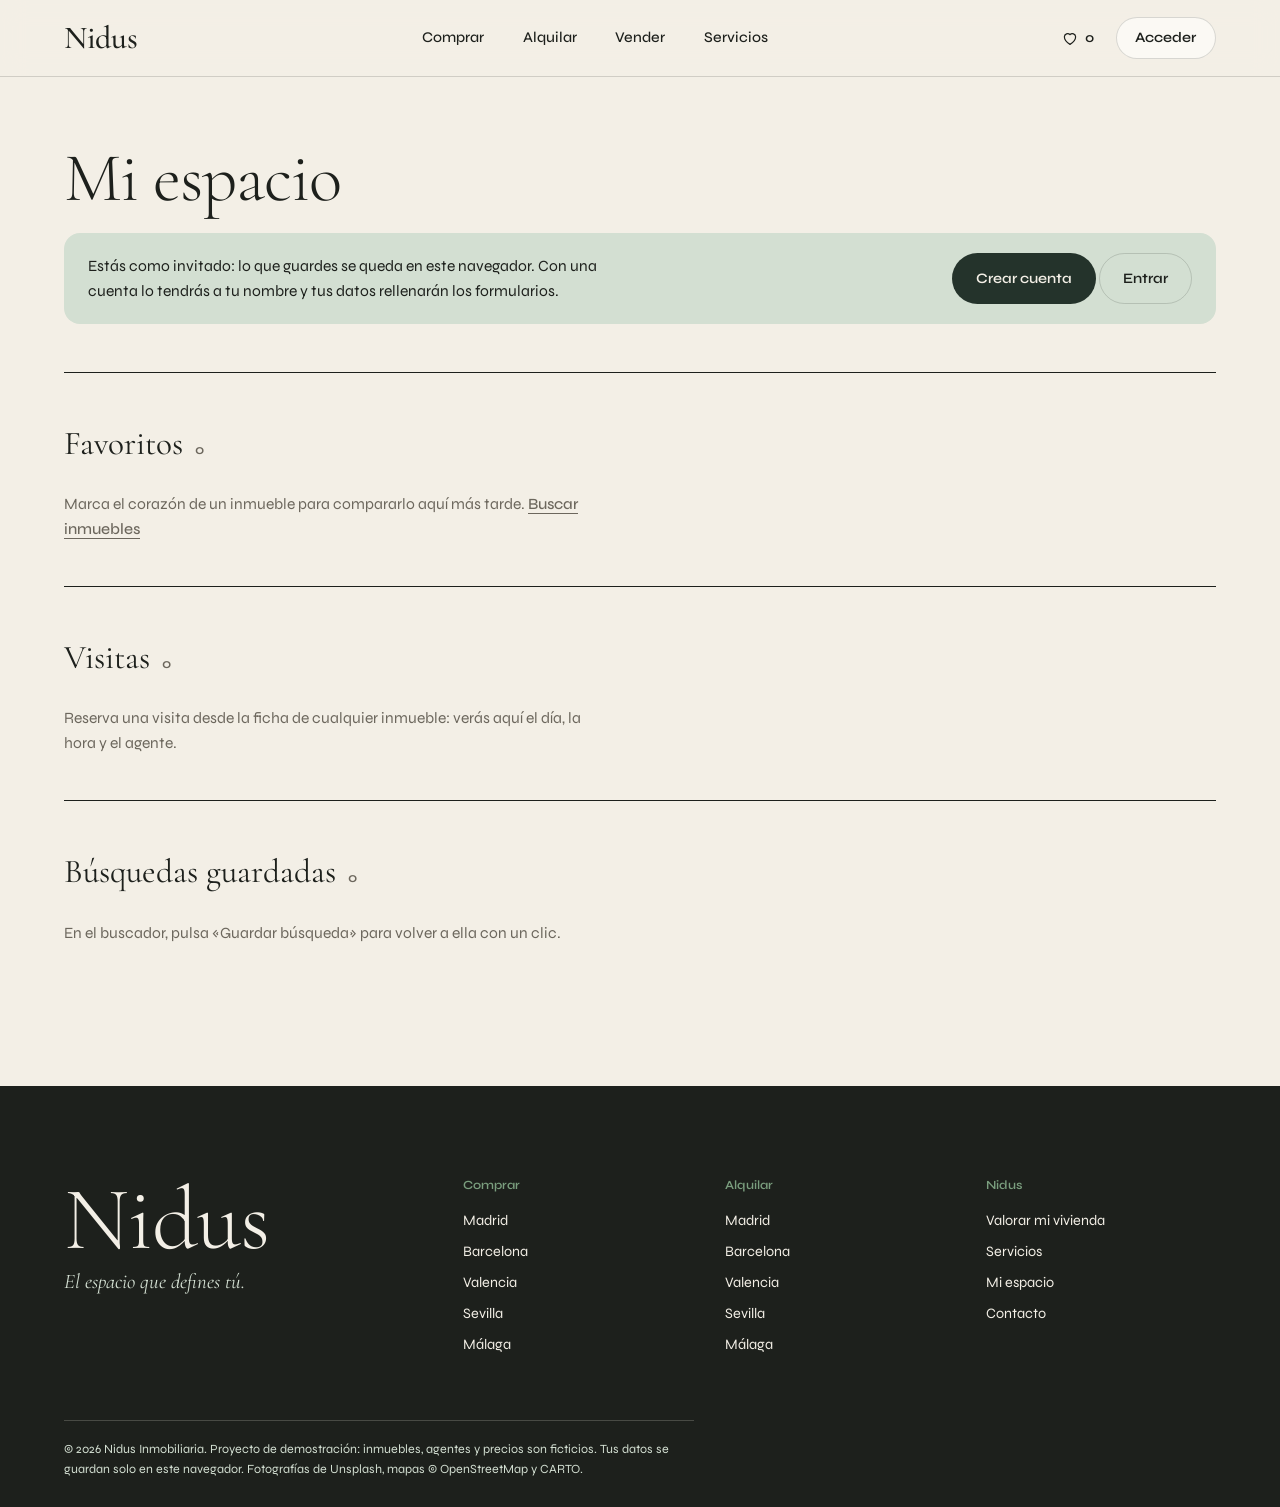
<file: mi-espacio.html>
<!DOCTYPE html>
<html lang="es">
<head>
  <meta charset="UTF-8">
  <meta name="viewport" content="width=device-width, initial-scale=1.0">
  <meta name="theme-color" content="#f3efe6">
  <link rel="icon" href="favicon.svg" type="image/svg+xml">
  <link rel="preload" href="fonts/cormorant-garamond-latin-wght-normal.woff2" as="font" type="font/woff2" crossorigin>
  <link rel="stylesheet" href="styles.css">
  <link rel="stylesheet" href="propiedad.css">
  <title>Mi espacio — Nidus</title>
</head>
<body data-pagina="espacio" data-cab="cab-fija">
  <div data-nidus="cabecera"></div>
  <main id="contenido" class="espacio"></main>
  <div data-nidus="pie"></div>
  <script src="datos.js"></script>
  <script src="app.js"></script>
  <script src="espacio.js"></script>
</body>
</html>
</file>
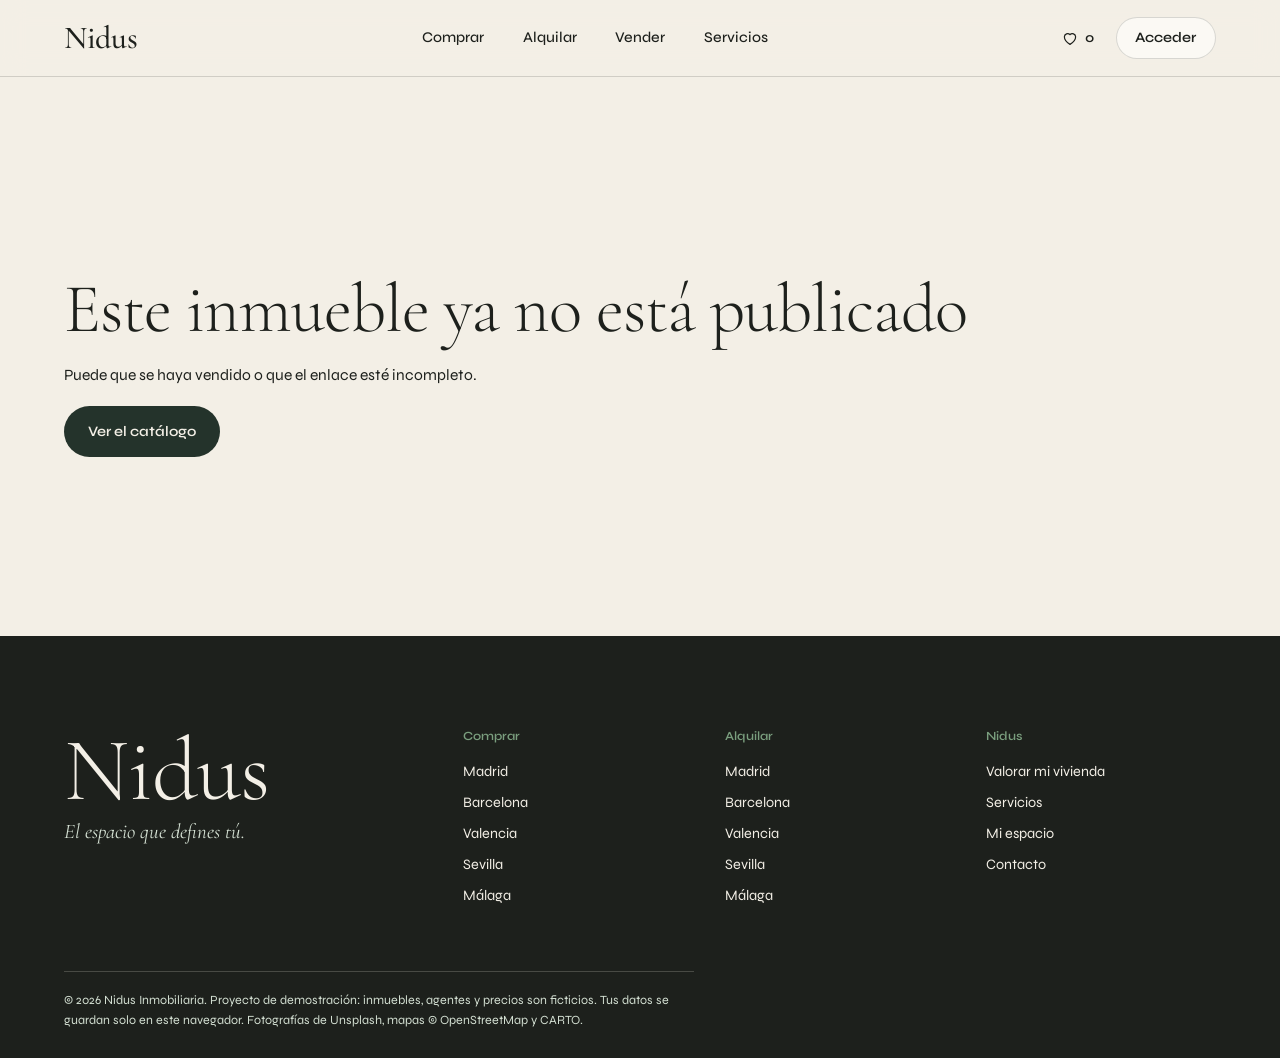
<file: propiedad.html>
<!DOCTYPE html>
<html lang="es">
<head>
  <meta charset="UTF-8">
  <meta name="viewport" content="width=device-width, initial-scale=1.0">
  <meta name="theme-color" content="#f3efe6">
  <link rel="icon" href="favicon.svg" type="image/svg+xml">
  <link rel="preload" href="fonts/cormorant-garamond-latin-wght-normal.woff2" as="font" type="font/woff2" crossorigin>
  <link rel="stylesheet" href="styles.css">
  <link rel="stylesheet" href="vendor/leaflet/leaflet.css">
  <link rel="stylesheet" href="propiedad.css">
  <title>Inmueble — Nidus</title>
</head>
<body data-pagina="propiedad" data-cab="cab-fija">
  <div data-nidus="cabecera"></div>
  <main id="contenido" class="ficha"></main>
  <div class="visor" id="visor" role="dialog" aria-modal="true" aria-label="Galería" hidden>
    <button type="button" class="visor-cerrar" data-v="cerrar">Cerrar</button>
    <button type="button" class="redondo visor-prev" data-v="-1" aria-label="Anterior">‹</button>
    <img id="visor-img" alt="">
    <button type="button" class="redondo visor-next" data-v="1" aria-label="Siguiente">›</button>
    <p class="visor-cuenta" id="visor-cuenta"></p>
  </div>
  <div data-nidus="pie"></div>
  <script src="vendor/leaflet/leaflet.js"></script>
  <script src="datos.js"></script>
  <script src="app.js"></script>
  <script src="propiedad.js"></script>
</body>
</html>
</file>
<file: styles.css>
/* NIDUS — lino, bosque y salvia. Cormorant Garamond + Syne */
@font-face{font-family:'Cormorant';font-weight:300 700;src:url('fonts/cormorant-garamond-latin-wght-normal.woff2') format('woff2');font-display:swap}
@font-face{font-family:'Cormorant';font-style:italic;font-weight:300 700;src:url('fonts/cormorant-garamond-latin-wght-italic.woff2') format('woff2');font-display:swap}
@font-face{font-family:'Syne';font-weight:400 800;src:url('fonts/syne-latin-wght-normal.woff2') format('woff2');font-display:swap}

:root{
  --crema:#f3efe6; --lino:#e7e0d2; --blanco:#fbf9f4;
  --tinta:#1d201c; --bosque:#24332b; --salvia:#7a9e7e; --salvia-clara:#d3dfd2; --piedra:#6c675d; --ocre:#a8823a;
  --raya:rgba(29,32,28,.16); --raya-clara:rgba(243,239,230,.2);
  --serif:'Cormorant','Cormorant Garamond',Georgia,serif;
  --sans:'Syne',system-ui,sans-serif;
  --suave:cubic-bezier(.19,1,.22,1);
  --margen:clamp(20px,5vw,84px);
  --cab:76px;
}
*,*::before,*::after{box-sizing:border-box;margin:0;padding:0}
html{-webkit-font-smoothing:antialiased;scroll-behavior:smooth;scroll-padding-top:calc(var(--cab) + 12px)}
body{font-family:var(--sans);font-size:.975rem;line-height:1.6;color:var(--tinta);background:var(--crema);overflow-x:hidden}
body.sin-scroll{overflow:hidden}
img{display:block;max-width:100%;background:var(--lino)}
img.sin-foto{background:repeating-linear-gradient(135deg,var(--lino) 0 14px,var(--salvia-clara) 14px 28px)}
a{color:inherit;text-decoration:none}
button{font:inherit;color:inherit;background:none;border:0;cursor:pointer}
ul,ol{list-style:none}
fieldset{border:0;min-width:0}
[hidden]{display:none!important}
::selection{background:var(--bosque);color:var(--crema)}
:focus-visible{outline:2px solid var(--bosque);outline-offset:3px;border-radius:2px}
.solo-lector{position:absolute;width:1px;height:1px;overflow:hidden;clip-path:inset(50%)}
.salto{position:fixed;top:-80px;left:16px;z-index:999;background:var(--bosque);color:var(--crema);padding:10px 16px}
.salto:focus{top:12px}

/* Tipografía */
.titular{font-family:var(--serif);font-weight:300;font-size:clamp(2.4rem,5.4vw,4.9rem);line-height:1;letter-spacing:-.015em}
.enlace{text-decoration:underline;text-decoration-thickness:1px;text-underline-offset:4px;font-weight:500}
.enlace:hover{color:var(--salvia)}
.enlace.peligro{color:#9b3a22}

/* Botones y campos */
.boton{display:inline-flex;align-items:center;justify-content:center;gap:.5em;padding:.9em 1.6em;border-radius:999px;font-weight:600;font-size:.9rem;border:1.5px solid transparent;transition:background .3s,color .3s,border-color .3s;white-space:nowrap}
.boton-oscuro{background:var(--bosque);color:var(--crema)}
.boton-oscuro:hover{background:var(--tinta)}
.boton-claro{background:var(--blanco);color:var(--tinta);border-color:var(--raya)}
.boton-claro:hover{background:var(--bosque);color:var(--crema);border-color:var(--bosque)}
.boton-linea{border-color:var(--raya)}
.boton-linea:hover{border-color:var(--tinta)}
.boton-ancho{width:100%}
.redondo{width:46px;height:46px;border-radius:50%;border:1.5px solid var(--raya);font-size:1.4rem;line-height:1;display:inline-grid;place-items:center;padding-bottom:3px;transition:background .3s,color .3s,opacity .3s}
.redondo:hover:not(:disabled){background:var(--bosque);color:var(--crema);border-color:var(--bosque)}
.redondo:disabled{opacity:.3;cursor:default}
label{display:block;font-size:.8rem;font-weight:600;color:var(--piedra)}
input:not([type=radio]):not([type=checkbox]):not([type=range]),select,textarea{display:block;width:100%;margin-top:6px;font:inherit;font-size:1rem;font-weight:500;color:var(--tinta);background:var(--blanco);border:1.5px solid var(--raya);border-radius:10px;padding:.72em .9em;transition:border-color .2s}
select{appearance:none;padding-right:2.4em;background:var(--blanco) url("data:image/svg+xml,%3Csvg xmlns='http://www.w3.org/2000/svg' width='12' height='8'%3E%3Cpath d='M1 1l5 5 5-5' fill='none' stroke='%231d201c' stroke-width='1.6'/%3E%3C/svg%3E") no-repeat right .95em center}
input:focus,select:focus,textarea:focus{outline:0;border-color:var(--bosque)}
textarea{resize:vertical}
legend{font-size:.8rem;font-weight:600;color:var(--piedra);margin-bottom:8px}
.fila-2{display:grid;grid-template-columns:1fr 1fr;gap:14px}
.form-error{color:#9b3a22;font-weight:600;font-size:.875rem}
.form-error:empty{display:none}
.marcas{display:flex;flex-wrap:wrap;gap:8px}
.marcas label{cursor:pointer}
.marcas input{position:absolute;opacity:0}
.marcas span{display:block;padding:.5em 1em;border:1.5px solid var(--raya);border-radius:999px;font-size:.85rem;color:var(--tinta);font-weight:500;transition:.2s}
.marcas input:checked + span{background:var(--bosque);color:var(--crema);border-color:var(--bosque)}
.marcas input:focus-visible + span{outline:2px solid var(--bosque);outline-offset:3px}

/* Cabecera */
.cab{position:fixed;inset:0 0 auto 0;height:var(--cab);z-index:400;display:flex;align-items:center;justify-content:space-between;gap:24px;padding:0 var(--margen);transition:transform .5s var(--suave),background .3s,box-shadow .3s}
.cab-solida,.cab-fija{background:rgba(243,239,230,.92);backdrop-filter:blur(12px);box-shadow:0 1px 0 var(--raya)}
.cab-oculta{transform:translateY(-100%)}
.logo{font-family:var(--serif);font-size:2rem;font-weight:500;letter-spacing:-.01em;line-height:1}
.cab-nav{display:flex;gap:clamp(18px,3vw,40px);font-weight:500;font-size:.925rem}
.cab-nav a{padding:6px 0;background:linear-gradient(currentColor,currentColor) no-repeat left bottom/0 1.5px;transition:background-size .5s var(--suave)}
.cab-nav a:hover,.cab-nav a[aria-current]{background-size:100% 1.5px}
.cab-acc{display:flex;align-items:center;gap:14px}
.cab-fav{display:inline-flex;align-items:center;gap:6px;font-weight:600;font-size:.85rem;padding:8px}
.cab-usuario{font-weight:600;padding:.6em 1.2em;border:1.5px solid var(--raya);border-radius:999px;font-size:.9rem}
.cab-usuario:hover{border-color:var(--tinta)}
.cab-acc .boton{padding:.6em 1.3em}
.cab-menu{display:none;width:44px;height:44px;position:relative}
.cab-menu span{position:absolute;left:11px;right:11px;height:1.5px;background:currentColor;transition:transform .4s var(--suave)}
.cab-menu span:first-child{top:18px}.cab-menu span:last-child{top:25px}
.cab-menu[aria-expanded=true] span:first-child{transform:translateY(3.5px) rotate(45deg)}
.cab-menu[aria-expanded=true] span:last-child{transform:translateY(-3.5px) rotate(-45deg)}

/* Hero */
.hero{min-height:100svh;display:grid;grid-template-columns:minmax(0,1.2fr) minmax(0,.8fr);gap:clamp(24px,5vw,80px);align-items:end;padding:calc(var(--cab) + 24px) var(--margen) clamp(28px,5vh,56px)}
.hero-titular{font-family:var(--serif);font-weight:300;font-size:clamp(3.4rem,9.2vw,9.4rem);line-height:.9;letter-spacing:-.03em}
.hero-titular span{display:block;overflow:hidden;padding:.06em .12em .14em 0;margin:-.06em 0 -.14em}
.hero-titular i{display:block;font-style:normal;transform:translateY(110%)}
.hero-titular span:last-child i{font-style:italic;padding-left:.6em}
.listo .hero-titular i{transform:none;transition:transform 1.3s var(--suave) .15s}
.listo .hero-titular span:last-child i{transition-delay:.3s}
.hero-entrada{max-width:44ch;margin:clamp(20px,3vh,36px) 0;color:var(--piedra);font-size:1.02rem}
.busca{background:var(--blanco);border:1.5px solid var(--raya);border-radius:22px;padding:8px;max-width:760px}
.busca-op{display:inline-flex;margin:4px 0 8px 4px}
.busca-op label,.segmento label{cursor:pointer}
.busca-op input,.segmento input{position:absolute;opacity:0}
.busca-op span,.segmento span{display:block;padding:.5em 1.15em;border-radius:999px;font-size:.875rem;color:var(--tinta);font-weight:600;transition:.25s}
.busca-op input:checked + span,.segmento input:checked + span{background:var(--bosque);color:var(--crema)}
.busca-op input:focus-visible + span,.segmento input:focus-visible + span{outline:2px solid var(--bosque);outline-offset:2px}
.busca-campos{display:grid;grid-template-columns:1.35fr 1fr 1fr auto;gap:6px;align-items:end}
.busca-campos label{padding:8px 12px 4px;font-size:.72rem}
.busca-campos select{border:0;background-color:transparent;padding:.3em 1.6em .5em 0;margin-top:0;font-weight:600;background-position:right 2px center;border-radius:0}
.busca-campos label + label{border-left:1.5px solid var(--raya)}
.busca-campos .boton{height:54px;min-width:150px}
.hero-arco{position:relative;aspect-ratio:10/13.4;max-height:calc(100svh - var(--cab) - 72px);width:100%;justify-self:end;border-radius:999px 999px 0 0;overflow:hidden;clip-path:inset(100% 0 0 0 round 999px 999px 0 0);transform:translateY(calc(var(--desp,0px) * -1))}
.listo .hero-arco{clip-path:inset(0 0 0 0 round 999px 999px 0 0);transition:clip-path 1.6s var(--suave) .2s}
.arco-capa{position:absolute;inset:0;opacity:0;transition:opacity 1.4s ease;pointer-events:none}
.arco-capa.activa{opacity:1;pointer-events:auto}
.arco-capa img{width:100%;height:100%;object-fit:cover;transform:scale(1.12);transition:transform 7s ease-out}
.arco-capa.activa img{transform:scale(1)}
.arco-capa figcaption{position:absolute;inset:auto 0 0 0;padding:70px 22px 20px;background:linear-gradient(transparent,rgba(29,32,28,.72));color:var(--crema);display:grid;gap:2px}
.arco-capa figcaption span:first-child{font-family:var(--serif);font-size:1.5rem;line-height:1.1}
.arco-capa figcaption span:last-child{font-size:.85rem;font-weight:500}
.arco-capa small{font-size:.8em;opacity:.8}

/* Bloques */
.bloque{padding:clamp(64px,10vw,140px) var(--margen)}
.bloque-cabeza{display:flex;justify-content:space-between;align-items:end;gap:24px;flex-wrap:wrap;margin-bottom:clamp(28px,4vw,56px)}
.bloque-dos{display:grid;grid-template-columns:minmax(0,.85fr) minmax(0,1.15fr);gap:clamp(32px,7vw,120px);align-items:start}
.bloque-dos > .titular,.bloque-dos > div:first-child{position:sticky;top:calc(var(--cab) + 24px)}
[data-rev]{opacity:0;transform:translateY(26px);transition:opacity .9s ease,transform 1.2s var(--suave);transition-delay:calc(var(--i,0) * 90ms)}
[data-rev].visto{opacity:1;transform:none}
[data-rev=titular]{opacity:1;transform:none;clip-path:inset(0 0 100% 0);transition:clip-path 1.3s var(--suave),translate 1.3s var(--suave);translate:0 .35em}
[data-rev=titular].visto{clip-path:inset(-10% -5% -20% -5%);translate:0 0}
[data-rev=tarjeta] .tarjeta-foto{clip-path:inset(100% 0 0 0);transition:clip-path 1.3s var(--suave);transition-delay:calc(var(--i,0) * 90ms)}
[data-rev=tarjeta].visto .tarjeta-foto{clip-path:inset(0)}
[data-rev=tarjeta] .tarjeta-foto img{transform:scale(1.25)}
[data-rev=tarjeta].visto .tarjeta-foto img{transform:scale(1)}
[data-rev=tarjeta].visto:hover .tarjeta-foto img,.tarjeta-activa[data-rev].visto .tarjeta-foto img{transform:scale(1.06)}
.ciudad[data-rev] .ciudad-foto{clip-path:inset(100% 0 0 0 round 999px 999px 0 0);transition:clip-path 1.5s var(--suave);transition-delay:calc(var(--i,0) * 110ms)}
.ciudad[data-rev].visto .ciudad-foto{clip-path:inset(0 round 999px 999px 0 0)}
.ciudad-foto img{scale:1.18;translate:0 var(--py,0px)}
.servicios li{transition:opacity .9s ease,transform 1.2s var(--suave),padding .6s var(--suave),background .4s;transition-delay:calc(var(--i,0) * 70ms),calc(var(--i,0) * 70ms),0s,0s}
.servicios li:hover{padding-left:18px;background:linear-gradient(90deg,var(--salvia-clara),transparent 70%)}
.boton{position:relative;overflow:hidden;isolation:isolate}
.boton-oscuro::before{content:'';position:absolute;inset:0;background:var(--salvia);border-radius:inherit;transform:translateY(101%);transition:transform .55s var(--suave);z-index:-1}
.boton-oscuro:hover::before{transform:none}
.boton-oscuro:hover{background:var(--bosque);color:var(--tinta)}
.telon{position:fixed;inset:0;z-index:2000;background:var(--bosque);transform-origin:top;transition:transform .7s var(--suave);pointer-events:none}
.telon.fuera{transform:scaleY(0)}
.telon.entra{transform-origin:bottom;transform:scaleY(1);transition-duration:.42s}
.cinta{overflow:hidden;border-block:1px solid var(--raya);padding:18px 0}
.cinta-pista{display:flex;width:max-content;animation:cinta 60s linear infinite}
.cinta:hover .cinta-pista{animation-play-state:paused}
.cinta span{font-family:var(--serif);font-style:italic;font-weight:300;font-size:clamp(1.6rem,3.4vw,3rem);line-height:1;padding:0 .6em;display:flex;align-items:center;gap:1.2em;white-space:nowrap}
.cinta span::after{content:'';width:.28em;height:.28em;border-radius:50%;background:var(--salvia)}
@keyframes cinta{to{transform:translateX(-50%)}}
.puntero{position:fixed;top:0;left:0;z-index:500;width:86px;height:86px;margin:-43px 0 0 -43px;border-radius:50%;background:var(--bosque);color:var(--crema);display:grid;place-items:center;font-size:.8rem;font-weight:600;pointer-events:none;scale:0;transition:scale .45s var(--suave)}
.puntero.activo{scale:1}
.tas-cifra b{font-weight:300;font-variant-numeric:tabular-nums}
.opinion p{transition:opacity .5s,translate .7s var(--suave)}
.opinion.cambia p,.opinion.cambia footer{opacity:0;translate:0 14px}
.opinion footer{transition:opacity .5s .08s,translate .7s var(--suave) .08s}

/* Tarjetas */
.tarjeta{position:relative;display:grid;gap:14px;align-content:start}
.tarjeta-foto{display:block;overflow:hidden;border-radius:6px;aspect-ratio:4/3}
.tarjeta-foto img{width:100%;height:100%;object-fit:cover;transition:transform 1.4s var(--suave)}
.tarjeta:hover .tarjeta-foto img,.tarjeta-activa .tarjeta-foto img{transform:scale(1.06)}
.fav{position:absolute;top:12px;right:12px;width:40px;height:40px;border-radius:50%;background:rgba(251,249,244,.92);display:grid;place-items:center;color:var(--tinta);transition:transform .3s var(--suave),background .3s,color .3s;z-index:2}
.fav:hover{transform:scale(1.1)}
.fav[aria-pressed=true]{background:var(--bosque);color:var(--crema)}
.fav[aria-pressed=true] path{fill:currentColor}
.tarjeta-lugar{font-size:.8rem;color:var(--piedra);font-weight:500}
.tarjeta-titulo{font-family:var(--serif);font-weight:500;font-size:1.55rem;line-height:1.1;margin:2px 0 6px}
.tarjeta-titulo a::after{content:'';position:absolute;inset:0;z-index:1}
.tarjeta-datos{display:flex;gap:14px;font-size:.85rem;color:var(--piedra)}
.tarjeta-datos span + span{padding-left:14px;border-left:1px solid var(--raya)}
.tarjeta-precio{display:flex;justify-content:space-between;align-items:baseline;margin-top:10px;padding-top:10px;border-top:1px solid var(--raya);font-weight:700;font-size:1.1rem}
.tarjeta-precio small{font-weight:500;font-size:.8rem;color:var(--piedra)}
.tarjeta-op{font-size:.75rem;font-weight:600;color:var(--piedra)}
.tarjeta-cuerpo{transition:transform .5s var(--suave)}
.rejilla{display:grid;grid-template-columns:repeat(2,minmax(0,1fr));gap:36px 24px}
.rejilla-3{grid-template-columns:repeat(3,minmax(0,1fr))}

/* Carril de destacados */
.carril-nav{display:flex;align-items:center;gap:10px}
.carril-nav .enlace{margin-left:14px}
.carril{display:grid;grid-auto-flow:column;grid-auto-columns:clamp(270px,29vw,420px);gap:24px;overflow-x:auto;scroll-snap-type:x mandatory;scrollbar-width:none;margin:0 calc(var(--margen) * -1);padding:4px var(--margen) 8px;scroll-padding:0 var(--margen)}
.carril::-webkit-scrollbar{display:none}
.carril .tarjeta{scroll-snap-align:start}
.carril .tarjeta-foto{aspect-ratio:4/4.6}

/* Ciudades */
.ciudades{display:grid;grid-template-columns:repeat(5,minmax(0,1fr));gap:clamp(12px,2vw,28px)}
.ciudad{display:grid;gap:4px}
.ciudad:nth-child(even){margin-top:clamp(24px,5vw,72px)}
.ciudad-foto{display:block;border-radius:999px 999px 0 0;overflow:hidden;aspect-ratio:10/14;margin-bottom:12px}
.ciudad-foto img{width:100%;height:100%;object-fit:cover;transition:transform 1.6s var(--suave)}
.ciudad:hover img{transform:scale(1.08)}
.ciudad-nombre{font-family:var(--serif);font-size:clamp(1.5rem,2.4vw,2.2rem);line-height:1}
.ciudad-dato{font-size:.82rem;color:var(--piedra)}

/* Servicios */
.servicios{border-top:1.5px solid var(--tinta);counter-reset:s}
.servicios li{display:grid;grid-template-columns:minmax(0,.8fr) minmax(0,1fr);gap:12px 32px;padding:26px 0;border-bottom:1px solid var(--raya)}
.servicios h3{font-family:var(--serif);font-weight:500;font-size:clamp(1.5rem,2.3vw,2rem);line-height:1.1}
.servicios p{color:var(--piedra)}

/* Tasación */
.tasacion{background:var(--bosque);color:var(--crema);padding:clamp(64px,9vw,128px) var(--margen);display:grid;grid-template-columns:minmax(0,1fr) minmax(0,1fr);gap:clamp(32px,7vw,120px);align-items:start}
.tasacion-texto > p{max-width:42ch;margin-top:24px;color:var(--salvia-clara)}
.tasacion-resultado{display:grid;gap:6px;margin-top:clamp(28px,5vw,64px);padding-top:24px;border-top:1px solid var(--raya-clara)}
.tas-cifra{font-family:var(--serif);font-weight:300;font-size:clamp(2.2rem,4.6vw,4.2rem);line-height:1;letter-spacing:-.02em}
.tas-cifra i{font-size:.45em;margin:0 .5em;color:var(--salvia)}
.tas-detalle{font-size:.875rem;color:var(--salvia-clara)}
.tasacion-form{display:grid;gap:18px}
.tasacion label,.tasacion legend{color:var(--salvia-clara)}
.tasacion input:not([type=radio]):not([type=checkbox]):not([type=range]),.tasacion select{background-color:rgba(243,239,230,.07);border-color:var(--raya-clara);color:var(--crema)}
.tasacion select{background-image:url("data:image/svg+xml,%3Csvg xmlns='http://www.w3.org/2000/svg' width='12' height='8'%3E%3Cpath d='M1 1l5 5 5-5' fill='none' stroke='%23f3efe6' stroke-width='1.6'/%3E%3C/svg%3E")}
.tasacion select option{color:var(--tinta)}
.tasacion input:focus,.tasacion select:focus{border-color:var(--crema)}
.tasacion .marcas span{border-color:var(--raya-clara);color:var(--crema)}
.tasacion .marcas input:checked + span{background:var(--crema);color:var(--bosque);border-color:var(--crema)}
.tasacion :focus-visible,.tasacion .marcas input:focus-visible + span{outline-color:var(--crema)}
.tas-contacto{display:grid;gap:14px;margin-top:10px;padding-top:22px;border-top:1px solid var(--raya-clara);justify-items:start}
.tas-contacto .fila-2{width:100%}
.tasacion .form-error{color:#f0b9a4}

/* Opiniones */
.opiniones{text-align:center;display:grid;justify-items:center;gap:32px}
.opinion p{font-family:var(--serif);font-weight:300;font-size:clamp(1.7rem,3.6vw,3.2rem);line-height:1.15;letter-spacing:-.01em;max-width:24ch;margin-inline:auto;text-wrap:balance}
.opinion footer{margin-top:24px;display:grid;gap:2px;font-size:.875rem;color:var(--piedra)}
.opinion strong{color:var(--tinta)}
.opinion-nav{display:flex;gap:6px}
.opinion-nav button{padding:.45em 1.1em;border-radius:999px;border:1.5px solid var(--raya);font-size:.85rem;font-weight:600}
.opinion-nav button[aria-pressed=true]{background:var(--bosque);color:var(--crema);border-color:var(--bosque)}

/* Contacto */
.agentes{margin-top:32px;display:grid;gap:18px}
.agentes li{display:flex;gap:16px;align-items:center}
.agentes img{width:64px;height:64px;border-radius:50%;object-fit:cover}
.agentes div{display:grid;font-size:.875rem;color:var(--piedra)}
.agentes strong{color:var(--tinta);font-size:1rem}
.agentes a{text-decoration:underline;text-underline-offset:3px}
.contacto-form{display:grid;gap:16px;justify-items:start}
.contacto-form > label,.contacto-form .fila-2{width:100%}

/* Pie */
.pie{background:var(--tinta);color:var(--crema);padding:clamp(48px,7vw,96px) var(--margen) 28px}
.pie-rejilla{display:grid;grid-template-columns:1.6fr repeat(3,1fr);gap:32px}
.logo-pie{font-size:clamp(3rem,7vw,6rem);font-weight:300}
.pie-lema{font-family:var(--serif);font-style:italic;font-size:1.3rem;color:var(--salvia-clara)}
.pie nav{display:grid;gap:8px;align-content:start;font-size:.9rem}
.pie h2{font-size:.78rem;font-weight:600;color:var(--salvia);margin-bottom:6px}
.pie nav a:hover{color:var(--salvia)}
.pie-legal{margin-top:clamp(32px,5vw,64px);padding-top:18px;border-top:1px solid var(--raya-clara);font-size:.78rem;color:var(--salvia-clara);max-width:90ch}
.pie :focus-visible{outline-color:var(--crema)}

/* Modal de acceso */
.modal{margin:auto;width:min(440px,calc(100% - 32px));border:0;border-radius:22px;background:var(--crema);color:var(--tinta);padding:clamp(24px,5vw,40px)}
.modal::backdrop{background:rgba(29,32,28,.55);backdrop-filter:blur(3px)}
.modal[open]{animation:modal .5s var(--suave)}
@keyframes modal{from{opacity:0;transform:translateY(24px)}}
.modal-cerrar{float:right;font-size:.85rem;font-weight:600;text-decoration:underline;text-underline-offset:3px}
.modal-titulo{font-family:var(--serif);font-weight:400;font-size:2.3rem;line-height:1;margin:28px 0 6px}
.modal-nota{color:var(--piedra);margin-bottom:22px}
.modal form{display:grid;gap:14px}
.modal-cambio{margin-top:18px;font-size:.9rem}
.modal-pie{margin-top:14px;font-size:.78rem;color:var(--piedra)}

/* Avisos */
.avisos{position:fixed;left:50%;bottom:24px;transform:translateX(-50%);z-index:900;display:grid;gap:8px;justify-items:center;pointer-events:none;width:max-content;max-width:calc(100% - 32px)}
.aviso{background:var(--tinta);color:var(--crema);padding:12px 22px;border-radius:999px;font-weight:600;font-size:.9rem;animation:modal .5s var(--suave)}
.aviso.fuera{opacity:0;transition:opacity .4s}

/* ───── Buscador ───── */
body[data-pagina=buscar] .cab{position:absolute;transform:none}
.buscar{padding-top:var(--cab)}
.filtros{position:sticky;top:0;z-index:300;background:var(--crema);border-bottom:1px solid var(--raya);padding:12px var(--margen)}
.filtros-linea{display:flex;gap:10px;align-items:center;flex-wrap:wrap}
.segmento{display:inline-flex;border:1.5px solid var(--raya);border-radius:999px;padding:3px;background:var(--blanco)}
.f-campo{flex:0 1 200px}
.f-texto{flex:1 1 240px}
.f-campo input,.f-campo select{margin-top:0!important;border-radius:999px!important;padding:.62em 1.1em!important;font-size:.9rem!important}
.f-campo select{padding-right:2.4em!important}
.filtros .boton{padding:.62em 1.2em}
.filtros-extra{display:grid;grid-template-columns:repeat(4,minmax(0,1fr));gap:14px;padding:16px 0 6px}
.filtros-extra fieldset{grid-column:1/-1}
.resultados{display:grid;grid-template-columns:minmax(0,1.15fr) minmax(0,1fr)}
.lista{padding:28px clamp(16px,2.5vw,36px) 72px var(--margen);min-width:0}
.lista-cabeza{display:flex;justify-content:space-between;align-items:end;gap:16px;flex-wrap:wrap;margin-bottom:28px}
.lista-titulo{font-family:var(--serif);font-weight:400;font-size:clamp(1.7rem,2.8vw,2.6rem);line-height:1.05}
.lista-acciones{display:flex;align-items:center;gap:18px;flex-wrap:wrap;font-size:.875rem}
.orden{display:flex;align-items:center;gap:8px;color:var(--piedra)}
.orden select{margin:0!important;padding:.45em 2.2em .45em .9em!important;font-size:.875rem!important;border-radius:999px!important;width:auto!important}
.mapa-caja{position:sticky;top:64px;height:calc(100svh - 64px);border-left:1px solid var(--raya)}
#mapa{width:100%;height:100%;background:var(--lino)}
.mapa-fallo{padding:32px;color:var(--piedra)}
.sin-resultados{padding:48px 0;display:grid;gap:14px;justify-items:start;max-width:46ch}
.sin-resultados h2{font-family:var(--serif);font-weight:400;font-size:2rem;line-height:1.1}
.sin-resultados p{color:var(--piedra)}
.ver-mapa{display:none;position:fixed;bottom:20px;left:50%;transform:translateX(-50%);z-index:350;box-shadow:0 10px 30px rgba(29,32,28,.3)}
.leaflet-container{font-family:var(--sans)!important}
.pin{width:auto!important;height:auto!important}
.pin span{position:absolute;transform:translate(-50%,-100%);white-space:nowrap;background:var(--tinta);color:var(--crema);font-weight:700;font-size:.78rem;padding:5px 10px;border-radius:999px;box-shadow:0 3px 10px rgba(29,32,28,.3);transition:background .2s,transform .3s var(--suave)}
.pin span::after{content:'';position:absolute;left:50%;top:100%;border:5px solid transparent;border-top-color:var(--tinta);transform:translateX(-50%);transition:border-color .2s}
.pin:hover span,.pin-activo span{background:var(--salvia);color:var(--tinta);transform:translate(-50%,-100%) scale(1.12)}
.pin:hover span::after,.pin-activo span::after{border-top-color:var(--salvia)}
.pin-activo{z-index:1000!important}
.leaflet-popup-content-wrapper{border-radius:12px!important;padding:0!important;overflow:hidden;background:var(--blanco)!important;box-shadow:0 12px 40px rgba(29,32,28,.25)!important}
.leaflet-popup-content{margin:0!important;width:220px!important}
.globo{display:grid;color:var(--tinta)!important;font-size:.82rem}
.globo img{width:220px;height:130px;object-fit:cover}
.globo strong{font-family:var(--serif);font-size:1.2rem;font-weight:500;line-height:1.1;padding:10px 12px 0}
.globo span{padding:2px 12px;color:var(--piedra)}
.globo b{padding:4px 12px 12px;font-size:.95rem}
.globo small{font-weight:500;color:var(--piedra)}

/* Adaptación */
@media (max-width:1100px){
  .rejilla-3{grid-template-columns:repeat(2,minmax(0,1fr))}
  .ciudades{grid-template-columns:repeat(3,minmax(0,1fr))}
  .filtros-extra{grid-template-columns:repeat(2,minmax(0,1fr))}
}
@media (max-width:900px){
  :root{--cab:64px}
  .hero{grid-template-columns:1fr;min-height:0;padding-bottom:40px}
  .hero-arco{order:-1;aspect-ratio:10/9;max-height:46svh;border-radius:999px 999px 0 0}
  .busca-campos{grid-template-columns:1fr 1fr}
  .busca-campos label:nth-child(3){grid-column:1/3;border-left:0;border-top:1.5px solid var(--raya)}
  .busca-campos .boton{grid-column:1/3;width:100%}
  .bloque-dos,.tasacion{grid-template-columns:1fr}
  .bloque-dos > .titular,.bloque-dos > div:first-child{position:static}
  .cab-nav{position:fixed;inset:0;background:var(--crema);flex-direction:column;justify-content:center;padding:0 var(--margen);gap:6px;transform:translateY(-100%);visibility:hidden;transition:transform .7s var(--suave),visibility .7s;z-index:-1}
  .cab-nav.abierto{transform:none;visibility:visible}
  .cab-nav a{font-family:var(--serif);font-size:clamp(2.4rem,10vw,3.6rem);line-height:1.15}
  .cab-menu{display:block}
  .cab-acc .boton,.cab-usuario{display:none}
  .resultados{grid-template-columns:1fr}
  .lista{padding:24px var(--margen) 96px}
  .mapa-caja{display:none;position:fixed;inset:var(--cab) 0 0 0;height:auto;z-index:320;border:0}
  .mapa-abierto .mapa-caja{display:block}
  .mapa-abierto .lista,.mapa-abierto .filtros{display:none}
  .ver-mapa{display:inline-flex}
  .filtros{position:static}
  .f-campo{flex:1 1 140px}
  .pie-rejilla{grid-template-columns:1fr 1fr}
  .servicios li{grid-template-columns:1fr}
}
@media (max-width:600px){
  .rejilla,.rejilla-3{grid-template-columns:1fr}
  .ciudades{grid-template-columns:1fr 1fr}
  .ciudad:nth-child(even){margin-top:32px}
  .fila-2{grid-template-columns:1fr}
  .carril-nav .redondo{display:none}.carril-nav .enlace{margin-left:0}
  .carril{grid-auto-columns:78vw}
  .lista-acciones{gap:12px}
}
@media (prefers-reduced-motion:reduce){
  html{scroll-behavior:auto}
  *,*::before,*::after{animation-duration:.01ms!important;transition-duration:.01ms!important}
  .hero-titular i{transform:none}.hero-arco{clip-path:none}[data-rev],[data-rev] *{clip-path:none!important;translate:none!important}.cinta-pista{animation:none}.telon{display:none}
}
.marcas label,.busca-op label,.segmento label{position:relative}

/* Sin cursor de texto fuera de campos editables */
html {
  caret-color: transparent;
  cursor: default;
}

:where(input, textarea, select, [contenteditable]:not([contenteditable="false"])) {
  caret-color: auto;
}

:where(input:not([type="checkbox"], [type="radio"], [type="range"], [type="submit"], [type="button"], [type="reset"], [type="file"], [type="color"]), textarea, [contenteditable]:not([contenteditable="false"])) {
  cursor: text;
}
</file>
<file: propiedad.css>
/* NIDUS — ficha de inmueble y Mi espacio */
.ficha,.espacio{padding:calc(var(--cab) + 20px) var(--margen) 0}
.migas{display:flex;flex-wrap:wrap;gap:6px 10px;font-size:.8rem;color:var(--piedra);margin-bottom:22px}
.migas a::after{content:'/';margin-left:10px;color:var(--raya)}
.migas a:hover{color:var(--tinta)}
.ficha-cabeza{display:flex;justify-content:space-between;align-items:end;gap:24px;flex-wrap:wrap;margin-bottom:24px}
.ficha-titulo{font-family:var(--serif);font-weight:300;font-size:clamp(2.4rem,6vw,5.4rem);line-height:.95;letter-spacing:-.02em}
.ficha-lugar{color:var(--piedra);margin-top:8px}
.ficha-acciones{display:flex;gap:10px;align-items:center}
.ficha-acciones .fav{position:static;border:1.5px solid var(--raya);width:46px;height:46px}

.mosaico{display:grid;grid-template-columns:2fr 1fr 1fr;grid-template-rows:1fr 1fr;gap:8px;aspect-ratio:16/7.4;position:relative;border-radius:10px;overflow:hidden}
.mosaico > button:not(.boton){overflow:hidden;display:block}
.mosaico > button:first-child{grid-row:1/3}
.mosaico-4 > button:nth-child(2){grid-column:2/4}
.mosaico-3{grid-template-columns:2fr 1fr}
.mosaico img{width:100%;height:100%;object-fit:cover;transition:transform 1.4s var(--suave)}
.mosaico > button:hover img{transform:scale(1.05)}
.mosaico-todas{position:absolute;right:16px;bottom:16px;padding:.6em 1.2em}

.ficha-cuerpo{display:grid;grid-template-columns:minmax(0,1.5fr) minmax(320px,.9fr);gap:clamp(28px,6vw,96px);padding:clamp(32px,5vw,64px) 0;align-items:start}
.claves{display:grid;grid-template-columns:repeat(6,auto);justify-content:space-between;gap:16px;padding:22px 0;border-block:1.5px solid var(--tinta)}
.claves dt{font-size:.75rem;color:var(--piedra);font-weight:600}
.claves dd{font-family:var(--serif);font-size:clamp(1.4rem,2.2vw,2rem);line-height:1.15}
.energia{display:inline-grid;place-items:center;width:1.5em;height:1.5em;border-radius:6px;color:#fff;font-family:var(--sans);font-size:.6em;font-weight:700;vertical-align:.2em}
.energia-A{background:#2e7d4f}.energia-B{background:#5a9a3d}.energia-C{background:#9ab02f}.energia-D{background:#c9a227}.energia-E{background:#d0842a}.energia-F{background:#c6602b}.energia-G{background:#b23b2b}
.ficha-seccion{padding:clamp(28px,4vw,48px) 0;border-bottom:1px solid var(--raya)}
.ficha-seccion:last-child{border-bottom:0}
.ficha-seccion h2,.visita h2{font-family:var(--serif);font-weight:400;font-size:clamp(1.6rem,2.4vw,2.1rem);line-height:1.1;margin-bottom:18px}
.descripcion{display:grid;gap:14px;max-width:62ch}
.descripcion .entradilla{font-family:var(--serif);font-size:clamp(1.3rem,1.9vw,1.6rem);line-height:1.3}
.incluye{display:grid;grid-template-columns:repeat(auto-fill,minmax(190px,1fr));gap:10px 24px}
.incluye li{padding-left:22px;position:relative}
.incluye li::before{content:'';position:absolute;left:0;top:.5em;width:10px;height:6px;border-left:1.5px solid var(--salvia);border-bottom:1.5px solid var(--salvia);transform:rotate(-45deg)}
.nota{font-size:.8rem;color:var(--piedra);margin-top:14px}
.mapa-ficha{height:360px;border-radius:10px;margin-top:16px;background:var(--lino);z-index:0}

/* Hipoteca */
.hipoteca{display:grid;grid-template-columns:1fr 1fr;gap:clamp(20px,4vw,48px);align-items:start}
.hipoteca-campos{display:grid;gap:20px}
.hipoteca label{display:grid;grid-template-columns:1fr auto;gap:6px}
.hipoteca output{color:var(--tinta);font-weight:700}
.hipoteca input[type=range]{grid-column:1/-1;width:100%;accent-color:var(--bosque);height:24px}
.hipoteca-salida{background:var(--bosque);color:var(--crema);border-radius:16px;padding:24px}
.hipoteca-cuota{display:grid}
.hipoteca-cuota span{font-size:.8rem;color:var(--salvia-clara);font-weight:600}
.hipoteca-cuota strong{font-family:var(--serif);font-weight:300;font-size:clamp(2.4rem,4vw,3.4rem);line-height:1}
.hipoteca-barra{height:6px;border-radius:3px;background:var(--ocre);margin:18px 0;overflow:hidden}
.hipoteca-barra i{display:block;height:100%;background:var(--salvia);transition:width .4s var(--suave)}
.hipoteca-salida dl > div,.entrada-alquiler > div{display:flex;justify-content:space-between;gap:16px;padding:8px 0;border-top:1px solid var(--raya-clara);font-size:.85rem}
.hipoteca-salida dt{color:var(--salvia-clara)}
.hipoteca-salida dd,.entrada-alquiler dd{font-weight:700;white-space:nowrap}
.entrada-alquiler{max-width:520px}
.entrada-alquiler > div{border-color:var(--raya);font-size:.95rem}
.entrada-alquiler .total{border-top:1.5px solid var(--tinta);font-size:1.1rem}

/* Lateral */
.ficha-lateral{position:sticky;top:calc(var(--cab) + 16px)}
.caja-precio{background:var(--blanco);border:1.5px solid var(--raya);border-radius:20px;padding:clamp(20px,2.4vw,30px)}
.caja-ref{font-size:.78rem;color:var(--piedra);font-weight:600}
.caja-cifra{font-family:var(--serif);font-weight:400;font-size:clamp(2.4rem,3.6vw,3.2rem);line-height:1.05;letter-spacing:-.01em}
.caja-cifra small{font-size:.4em;font-family:var(--sans);color:var(--piedra);font-weight:500;margin-left:4px}
.caja-m2{font-size:.85rem;color:var(--piedra)}
.agente{display:flex;gap:14px;align-items:center;padding:18px 0;margin:18px 0;border-block:1px solid var(--raya)}
.agente img{width:56px;height:56px;border-radius:50%;object-fit:cover}
.agente div{display:grid;font-size:.82rem;color:var(--piedra)}
.agente strong{font-size:.95rem;color:var(--tinta)}
.agente a{text-decoration:underline;text-underline-offset:3px}
.visita{display:grid;gap:14px}
.visita h2{margin-bottom:0;font-size:1.5rem}
.dias{display:grid;grid-auto-flow:column;grid-auto-columns:54px;gap:6px;overflow-x:auto;padding-bottom:6px;scrollbar-width:thin}
.horas{display:grid;grid-template-columns:repeat(4,1fr);gap:6px}
.dias label,.horas label{cursor:pointer}
.dias input,.horas input{position:absolute;opacity:0}
.dias span,.horas span{display:grid;justify-items:center;border:1.5px solid var(--raya);border-radius:12px;padding:8px 0;color:var(--tinta);transition:.2s}
.dias small{font-size:.68rem;text-transform:capitalize;font-weight:500;color:var(--piedra)}
.dias b{font-family:var(--serif);font-size:1.5rem;font-weight:500;line-height:1}
.horas span{font-weight:600;font-size:.9rem}
.dias input:checked + span,.horas input:checked + span{background:var(--bosque);color:var(--crema);border-color:var(--bosque)}
.dias input:checked + span small{color:var(--salvia-clara)}
.dias input:focus-visible + span,.horas input:focus-visible + span{outline:2px solid var(--bosque);outline-offset:2px}
.lleno{cursor:default!important}
.lleno span{opacity:.35;text-decoration:line-through}
.visita-nota{font-size:.78rem;color:var(--piedra);text-align:center}
.visita-ok{background:var(--salvia-clara);border-radius:14px;padding:18px;display:grid;gap:8px;justify-items:start}
.visita-ok-titulo{font-family:var(--serif);font-size:1.5rem;line-height:1}
.visita-ok strong::first-letter{text-transform:uppercase}

.similares{padding-inline:0}
.no-esta{min-height:60svh;display:grid;align-content:center;gap:18px;justify-items:start;padding:64px 0}

/* Visor */
.visor{position:fixed;inset:0;z-index:800;background:rgba(29,32,28,.96);display:grid;grid-template-columns:auto 1fr auto;align-items:center;gap:16px;padding:clamp(12px,3vw,40px);color:var(--crema)}
.visor img{max-width:100%;max-height:calc(100svh - 120px);margin:auto;object-fit:contain;border-radius:6px;background:none;min-width:120px;min-height:120px}
.visor-cerrar{position:absolute;top:18px;right:var(--margen);font-weight:600;text-decoration:underline;text-underline-offset:3px}
.visor .redondo{border-color:var(--raya-clara)}
.visor .redondo:hover{background:var(--crema);color:var(--tinta)}
.visor-cuenta{position:absolute;bottom:18px;left:50%;transform:translateX(-50%);font-size:.85rem}
.visor :focus-visible{outline-color:var(--crema)}

/* Mi espacio */
.espacio{min-height:80svh;padding-bottom:clamp(48px,8vw,96px)}
.espacio-cabeza{padding:clamp(20px,4vw,48px) 0;display:grid;gap:10px}
.espacio-cabeza > p{color:var(--piedra)}
.invitado{background:var(--salvia-clara);border-radius:16px;padding:20px 24px;display:flex;flex-wrap:wrap;gap:16px 32px;align-items:center;justify-content:space-between;margin-top:10px}
.invitado p{max-width:60ch}
.espacio-seccion{padding:clamp(24px,4vw,44px) 0;border-top:1.5px solid var(--tinta)}
.espacio-seccion h2{font-family:var(--serif);font-weight:400;font-size:clamp(1.7rem,2.6vw,2.3rem);margin-bottom:22px;display:flex;align-items:baseline;gap:12px}
.espacio-seccion h2 span{font-family:var(--sans);font-size:.85rem;font-weight:600;color:var(--piedra)}
.espacio-vacio{color:var(--piedra);max-width:60ch}
.filas li{display:flex;gap:18px;align-items:center;padding:14px 0;border-bottom:1px solid var(--raya)}
.filas img{width:120px;height:90px;object-fit:cover;border-radius:6px;flex:none}
.filas div{display:grid;gap:2px;flex:1;min-width:0;font-size:.875rem;color:var(--piedra)}
.filas strong{font-family:var(--serif);font-weight:500;font-size:1.35rem;color:var(--tinta);line-height:1.15}
.filas strong a:hover{text-decoration:underline;text-underline-offset:3px;text-decoration-thickness:1px}
.filas div span:first-of-type::first-letter{text-transform:uppercase}
.cuenta-form{display:grid;gap:18px;max-width:640px}
.cuenta-acciones{display:flex;flex-wrap:wrap;gap:12px 18px;align-items:center}

@media (max-width:1000px){
  .ficha-cuerpo{grid-template-columns:1fr}
  .ficha-lateral{position:static;order:-1}
  .claves{grid-template-columns:repeat(3,1fr)}
  .hipoteca{grid-template-columns:1fr}
}
@media (max-width:700px){
  .mosaico,.mosaico-3,.mosaico-4,.mosaico-5{grid-template-columns:1fr 1fr;grid-template-rows:2fr 1fr;aspect-ratio:4/3.6}
  .mosaico > button:first-child{grid-row:1;grid-column:1/3}
  .mosaico-4 > button:nth-child(2){grid-column:auto}
  .mosaico > button:nth-child(n+4):not(.boton){display:none}
  .visor{grid-template-columns:1fr 1fr;grid-template-rows:1fr auto;padding-bottom:56px}
  .visor img{grid-column:1/3}
  .visor .redondo{justify-self:center}
  .filas li{flex-wrap:wrap}
  .filas img{width:84px;height:64px}
}
.ficha-cuerpo > *,.visita > *,.hipoteca > *{min-width:0}
.dias label,.horas label{position:relative}.dias{position:relative}
</file>
<file: vendor/leaflet/leaflet.css>
/* required styles */

.leaflet-pane,
.leaflet-tile,
.leaflet-marker-icon,
.leaflet-marker-shadow,
.leaflet-tile-container,
.leaflet-pane > svg,
.leaflet-pane > canvas,
.leaflet-zoom-box,
.leaflet-image-layer,
.leaflet-layer {
	position: absolute;
	left: 0;
	top: 0;
	}
.leaflet-container {
	overflow: hidden;
	}
.leaflet-tile,
.leaflet-marker-icon,
.leaflet-marker-shadow {
	-webkit-user-select: none;
	   -moz-user-select: none;
	        user-select: none;
	  -webkit-user-drag: none;
	}
/* Prevents IE11 from highlighting tiles in blue */
.leaflet-tile::selection {
	background: transparent;
}
/* Safari renders non-retina tile on retina better with this, but Chrome is worse */
.leaflet-safari .leaflet-tile {
	image-rendering: -webkit-optimize-contrast;
	}
/* hack that prevents hw layers "stretching" when loading new tiles */
.leaflet-safari .leaflet-tile-container {
	width: 1600px;
	height: 1600px;
	-webkit-transform-origin: 0 0;
	}
.leaflet-marker-icon,
.leaflet-marker-shadow {
	display: block;
	}
/* .leaflet-container svg: reset svg max-width decleration shipped in Joomla! (joomla.org) 3.x */
/* .leaflet-container img: map is broken in FF if you have max-width: 100% on tiles */
.leaflet-container .leaflet-overlay-pane svg {
	max-width: none !important;
	max-height: none !important;
	}
.leaflet-container .leaflet-marker-pane img,
.leaflet-container .leaflet-shadow-pane img,
.leaflet-container .leaflet-tile-pane img,
.leaflet-container img.leaflet-image-layer,
.leaflet-container .leaflet-tile {
	max-width: none !important;
	max-height: none !important;
	width: auto;
	padding: 0;
	}

.leaflet-container img.leaflet-tile {
	/* See: https://bugs.chromium.org/p/chromium/issues/detail?id=600120 */
	mix-blend-mode: plus-lighter;
}

.leaflet-container.leaflet-touch-zoom {
	-ms-touch-action: pan-x pan-y;
	touch-action: pan-x pan-y;
	}
.leaflet-container.leaflet-touch-drag {
	-ms-touch-action: pinch-zoom;
	/* Fallback for FF which doesn't support pinch-zoom */
	touch-action: none;
	touch-action: pinch-zoom;
}
.leaflet-container.leaflet-touch-drag.leaflet-touch-zoom {
	-ms-touch-action: none;
	touch-action: none;
}
.leaflet-container {
	-webkit-tap-highlight-color: transparent;
}
.leaflet-container a {
	-webkit-tap-highlight-color: rgba(51, 181, 229, 0.4);
}
.leaflet-tile {
	filter: inherit;
	visibility: hidden;
	}
.leaflet-tile-loaded {
	visibility: inherit;
	}
.leaflet-zoom-box {
	width: 0;
	height: 0;
	-moz-box-sizing: border-box;
	     box-sizing: border-box;
	z-index: 800;
	}
/* workaround for https://bugzilla.mozilla.org/show_bug.cgi?id=888319 */
.leaflet-overlay-pane svg {
	-moz-user-select: none;
	}

.leaflet-pane         { z-index: 400; }

.leaflet-tile-pane    { z-index: 200; }
.leaflet-overlay-pane { z-index: 400; }
.leaflet-shadow-pane  { z-index: 500; }
.leaflet-marker-pane  { z-index: 600; }
.leaflet-tooltip-pane   { z-index: 650; }
.leaflet-popup-pane   { z-index: 700; }

.leaflet-map-pane canvas { z-index: 100; }
.leaflet-map-pane svg    { z-index: 200; }

.leaflet-vml-shape {
	width: 1px;
	height: 1px;
	}
.lvml {
	behavior: url(#default#VML);
	display: inline-block;
	position: absolute;
	}


/* control positioning */

.leaflet-control {
	position: relative;
	z-index: 800;
	pointer-events: visiblePainted; /* IE 9-10 doesn't have auto */
	pointer-events: auto;
	}
.leaflet-top,
.leaflet-bottom {
	position: absolute;
	z-index: 1000;
	pointer-events: none;
	}
.leaflet-top {
	top: 0;
	}
.leaflet-right {
	right: 0;
	}
.leaflet-bottom {
	bottom: 0;
	}
.leaflet-left {
	left: 0;
	}
.leaflet-control {
	float: left;
	clear: both;
	}
.leaflet-right .leaflet-control {
	float: right;
	}
.leaflet-top .leaflet-control {
	margin-top: 10px;
	}
.leaflet-bottom .leaflet-control {
	margin-bottom: 10px;
	}
.leaflet-left .leaflet-control {
	margin-left: 10px;
	}
.leaflet-right .leaflet-control {
	margin-right: 10px;
	}


/* zoom and fade animations */

.leaflet-fade-anim .leaflet-popup {
	opacity: 0;
	-webkit-transition: opacity 0.2s linear;
	   -moz-transition: opacity 0.2s linear;
	        transition: opacity 0.2s linear;
	}
.leaflet-fade-anim .leaflet-map-pane .leaflet-popup {
	opacity: 1;
	}
.leaflet-zoom-animated {
	-webkit-transform-origin: 0 0;
	    -ms-transform-origin: 0 0;
	        transform-origin: 0 0;
	}
svg.leaflet-zoom-animated {
	will-change: transform;
}

.leaflet-zoom-anim .leaflet-zoom-animated {
	-webkit-transition: -webkit-transform 0.25s cubic-bezier(0,0,0.25,1);
	   -moz-transition:    -moz-transform 0.25s cubic-bezier(0,0,0.25,1);
	        transition:         transform 0.25s cubic-bezier(0,0,0.25,1);
	}
.leaflet-zoom-anim .leaflet-tile,
.leaflet-pan-anim .leaflet-tile {
	-webkit-transition: none;
	   -moz-transition: none;
	        transition: none;
	}

.leaflet-zoom-anim .leaflet-zoom-hide {
	visibility: hidden;
	}


/* cursors */

.leaflet-interactive {
	cursor: pointer;
	}
.leaflet-grab {
	cursor: -webkit-grab;
	cursor:    -moz-grab;
	cursor:         grab;
	}
.leaflet-crosshair,
.leaflet-crosshair .leaflet-interactive {
	cursor: crosshair;
	}
.leaflet-popup-pane,
.leaflet-control {
	cursor: auto;
	}
.leaflet-dragging .leaflet-grab,
.leaflet-dragging .leaflet-grab .leaflet-interactive,
.leaflet-dragging .leaflet-marker-draggable {
	cursor: move;
	cursor: -webkit-grabbing;
	cursor:    -moz-grabbing;
	cursor:         grabbing;
	}

/* marker & overlays interactivity */
.leaflet-marker-icon,
.leaflet-marker-shadow,
.leaflet-image-layer,
.leaflet-pane > svg path,
.leaflet-tile-container {
	pointer-events: none;
	}

.leaflet-marker-icon.leaflet-interactive,
.leaflet-image-layer.leaflet-interactive,
.leaflet-pane > svg path.leaflet-interactive,
svg.leaflet-image-layer.leaflet-interactive path {
	pointer-events: visiblePainted; /* IE 9-10 doesn't have auto */
	pointer-events: auto;
	}

/* visual tweaks */

.leaflet-container {
	background: #ddd;
	outline-offset: 1px;
	}
.leaflet-container a {
	color: #0078A8;
	}
.leaflet-zoom-box {
	border: 2px dotted #38f;
	background: rgba(255,255,255,0.5);
	}


/* general typography */
.leaflet-container {
	font-family: "Helvetica Neue", Arial, Helvetica, sans-serif;
	font-size: 12px;
	font-size: 0.75rem;
	line-height: 1.5;
	}


/* general toolbar styles */

.leaflet-bar {
	box-shadow: 0 1px 5px rgba(0,0,0,0.65);
	border-radius: 4px;
	}
.leaflet-bar a {
	background-color: #fff;
	border-bottom: 1px solid #ccc;
	width: 26px;
	height: 26px;
	line-height: 26px;
	display: block;
	text-align: center;
	text-decoration: none;
	color: black;
	}
.leaflet-bar a,
.leaflet-control-layers-toggle {
	background-position: 50% 50%;
	background-repeat: no-repeat;
	display: block;
	}
.leaflet-bar a:hover,
.leaflet-bar a:focus {
	background-color: #f4f4f4;
	}
.leaflet-bar a:first-child {
	border-top-left-radius: 4px;
	border-top-right-radius: 4px;
	}
.leaflet-bar a:last-child {
	border-bottom-left-radius: 4px;
	border-bottom-right-radius: 4px;
	border-bottom: none;
	}
.leaflet-bar a.leaflet-disabled {
	cursor: default;
	background-color: #f4f4f4;
	color: #bbb;
	}

.leaflet-touch .leaflet-bar a {
	width: 30px;
	height: 30px;
	line-height: 30px;
	}
.leaflet-touch .leaflet-bar a:first-child {
	border-top-left-radius: 2px;
	border-top-right-radius: 2px;
	}
.leaflet-touch .leaflet-bar a:last-child {
	border-bottom-left-radius: 2px;
	border-bottom-right-radius: 2px;
	}

/* zoom control */

.leaflet-control-zoom-in,
.leaflet-control-zoom-out {
	font: bold 18px 'Lucida Console', Monaco, monospace;
	text-indent: 1px;
	}

.leaflet-touch .leaflet-control-zoom-in, .leaflet-touch .leaflet-control-zoom-out  {
	font-size: 22px;
	}


/* layers control */

.leaflet-control-layers {
	box-shadow: 0 1px 5px rgba(0,0,0,0.4);
	background: #fff;
	border-radius: 5px;
	}
.leaflet-control-layers-toggle {
	background-image: url(images/layers.png);
	width: 36px;
	height: 36px;
	}
.leaflet-retina .leaflet-control-layers-toggle {
	background-image: url(images/layers-2x.png);
	background-size: 26px 26px;
	}
.leaflet-touch .leaflet-control-layers-toggle {
	width: 44px;
	height: 44px;
	}
.leaflet-control-layers .leaflet-control-layers-list,
.leaflet-control-layers-expanded .leaflet-control-layers-toggle {
	display: none;
	}
.leaflet-control-layers-expanded .leaflet-control-layers-list {
	display: block;
	position: relative;
	}
.leaflet-control-layers-expanded {
	padding: 6px 10px 6px 6px;
	color: #333;
	background: #fff;
	}
.leaflet-control-layers-scrollbar {
	overflow-y: scroll;
	overflow-x: hidden;
	padding-right: 5px;
	}
.leaflet-control-layers-selector {
	margin-top: 2px;
	position: relative;
	top: 1px;
	}
.leaflet-control-layers label {
	display: block;
	font-size: 13px;
	font-size: 1.08333em;
	}
.leaflet-control-layers-separator {
	height: 0;
	border-top: 1px solid #ddd;
	margin: 5px -10px 5px -6px;
	}

/* Default icon URLs */
.leaflet-default-icon-path { /* used only in path-guessing heuristic, see L.Icon.Default */
	background-image: url(images/marker-icon.png);
	}


/* attribution and scale controls */

.leaflet-container .leaflet-control-attribution {
	background: #fff;
	background: rgba(255, 255, 255, 0.8);
	margin: 0;
	}
.leaflet-control-attribution,
.leaflet-control-scale-line {
	padding: 0 5px;
	color: #333;
	line-height: 1.4;
	}
.leaflet-control-attribution a {
	text-decoration: none;
	}
.leaflet-control-attribution a:hover,
.leaflet-control-attribution a:focus {
	text-decoration: underline;
	}
.leaflet-attribution-flag {
	display: inline !important;
	vertical-align: baseline !important;
	width: 1em;
	height: 0.6669em;
	}
.leaflet-left .leaflet-control-scale {
	margin-left: 5px;
	}
.leaflet-bottom .leaflet-control-scale {
	margin-bottom: 5px;
	}
.leaflet-control-scale-line {
	border: 2px solid #777;
	border-top: none;
	line-height: 1.1;
	padding: 2px 5px 1px;
	white-space: nowrap;
	-moz-box-sizing: border-box;
	     box-sizing: border-box;
	background: rgba(255, 255, 255, 0.8);
	text-shadow: 1px 1px #fff;
	}
.leaflet-control-scale-line:not(:first-child) {
	border-top: 2px solid #777;
	border-bottom: none;
	margin-top: -2px;
	}
.leaflet-control-scale-line:not(:first-child):not(:last-child) {
	border-bottom: 2px solid #777;
	}

.leaflet-touch .leaflet-control-attribution,
.leaflet-touch .leaflet-control-layers,
.leaflet-touch .leaflet-bar {
	box-shadow: none;
	}
.leaflet-touch .leaflet-control-layers,
.leaflet-touch .leaflet-bar {
	border: 2px solid rgba(0,0,0,0.2);
	background-clip: padding-box;
	}


/* popup */

.leaflet-popup {
	position: absolute;
	text-align: center;
	margin-bottom: 20px;
	}
.leaflet-popup-content-wrapper {
	padding: 1px;
	text-align: left;
	border-radius: 12px;
	}
.leaflet-popup-content {
	margin: 13px 24px 13px 20px;
	line-height: 1.3;
	font-size: 13px;
	font-size: 1.08333em;
	min-height: 1px;
	}
.leaflet-popup-content p {
	margin: 17px 0;
	margin: 1.3em 0;
	}
.leaflet-popup-tip-container {
	width: 40px;
	height: 20px;
	position: absolute;
	left: 50%;
	margin-top: -1px;
	margin-left: -20px;
	overflow: hidden;
	pointer-events: none;
	}
.leaflet-popup-tip {
	width: 17px;
	height: 17px;
	padding: 1px;

	margin: -10px auto 0;
	pointer-events: auto;

	-webkit-transform: rotate(45deg);
	   -moz-transform: rotate(45deg);
	    -ms-transform: rotate(45deg);
	        transform: rotate(45deg);
	}
.leaflet-popup-content-wrapper,
.leaflet-popup-tip {
	background: white;
	color: #333;
	box-shadow: 0 3px 14px rgba(0,0,0,0.4);
	}
.leaflet-container a.leaflet-popup-close-button {
	position: absolute;
	top: 0;
	right: 0;
	border: none;
	text-align: center;
	width: 24px;
	height: 24px;
	font: 16px/24px Tahoma, Verdana, sans-serif;
	color: #757575;
	text-decoration: none;
	background: transparent;
	}
.leaflet-container a.leaflet-popup-close-button:hover,
.leaflet-container a.leaflet-popup-close-button:focus {
	color: #585858;
	}
.leaflet-popup-scrolled {
	overflow: auto;
	}

.leaflet-oldie .leaflet-popup-content-wrapper {
	-ms-zoom: 1;
	}
.leaflet-oldie .leaflet-popup-tip {
	width: 24px;
	margin: 0 auto;

	-ms-filter: "progid:DXImageTransform.Microsoft.Matrix(M11=0.70710678, M12=0.70710678, M21=-0.70710678, M22=0.70710678)";
	filter: progid:DXImageTransform.Microsoft.Matrix(M11=0.70710678, M12=0.70710678, M21=-0.70710678, M22=0.70710678);
	}

.leaflet-oldie .leaflet-control-zoom,
.leaflet-oldie .leaflet-control-layers,
.leaflet-oldie .leaflet-popup-content-wrapper,
.leaflet-oldie .leaflet-popup-tip {
	border: 1px solid #999;
	}


/* div icon */

.leaflet-div-icon {
	background: #fff;
	border: 1px solid #666;
	}


/* Tooltip */
/* Base styles for the element that has a tooltip */
.leaflet-tooltip {
	position: absolute;
	padding: 6px;
	background-color: #fff;
	border: 1px solid #fff;
	border-radius: 3px;
	color: #222;
	white-space: nowrap;
	-webkit-user-select: none;
	-moz-user-select: none;
	-ms-user-select: none;
	user-select: none;
	pointer-events: none;
	box-shadow: 0 1px 3px rgba(0,0,0,0.4);
	}
.leaflet-tooltip.leaflet-interactive {
	cursor: pointer;
	pointer-events: auto;
	}
.leaflet-tooltip-top:before,
.leaflet-tooltip-bottom:before,
.leaflet-tooltip-left:before,
.leaflet-tooltip-right:before {
	position: absolute;
	pointer-events: none;
	border: 6px solid transparent;
	background: transparent;
	content: "";
	}

/* Directions */

.leaflet-tooltip-bottom {
	margin-top: 6px;
}
.leaflet-tooltip-top {
	margin-top: -6px;
}
.leaflet-tooltip-bottom:before,
.leaflet-tooltip-top:before {
	left: 50%;
	margin-left: -6px;
	}
.leaflet-tooltip-top:before {
	bottom: 0;
	margin-bottom: -12px;
	border-top-color: #fff;
	}
.leaflet-tooltip-bottom:before {
	top: 0;
	margin-top: -12px;
	margin-left: -6px;
	border-bottom-color: #fff;
	}
.leaflet-tooltip-left {
	margin-left: -6px;
}
.leaflet-tooltip-right {
	margin-left: 6px;
}
.leaflet-tooltip-left:before,
.leaflet-tooltip-right:before {
	top: 50%;
	margin-top: -6px;
	}
.leaflet-tooltip-left:before {
	right: 0;
	margin-right: -12px;
	border-left-color: #fff;
	}
.leaflet-tooltip-right:before {
	left: 0;
	margin-left: -12px;
	border-right-color: #fff;
	}

/* Printing */

@media print {
	/* Prevent printers from removing background-images of controls. */
	.leaflet-control {
		-webkit-print-color-adjust: exact;
		print-color-adjust: exact;
		}
	}
</file>
